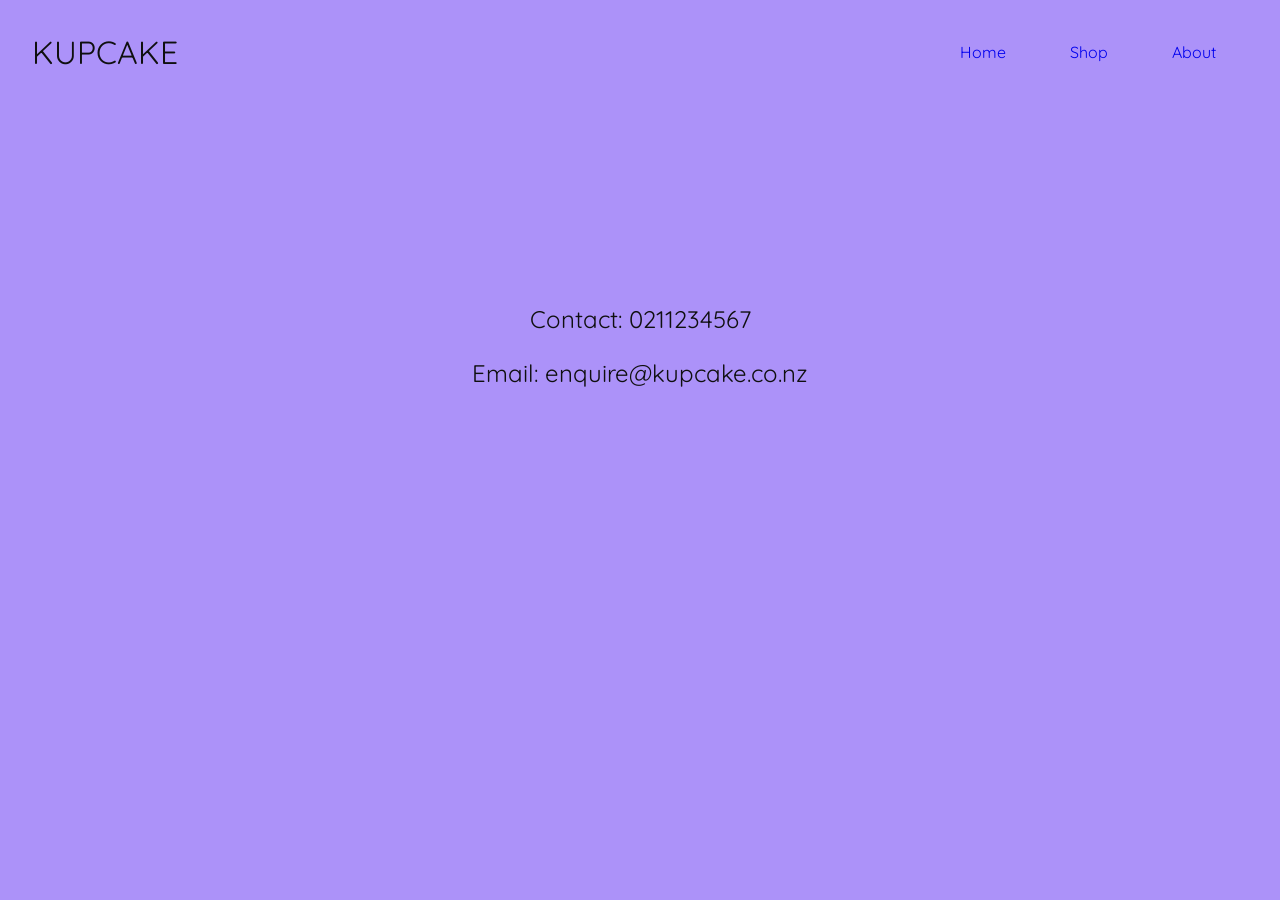
<file: about.html>
<!doctype html>
<html lang="en">
	<head>
		<meta charset="UTF-8" />
		<meta name="viewport" content="width=device-width, initial-scale=1.0" />
		<link rel="stylesheet" href="/css/style.css">
		<title>About</title>
	</head>
	<body>
		<header>
			<h1 class="quicksand-regular">KUPCAKE</h1>
			<nav>
				<a class="quicksand-regular" href="/index.html">Home</a>
				<a class="quicksand-regular" href="/cupcakes.html">Shop</a>
				<a class="quicksand-regular" href="/about.html">About</a>
			</nav>
		</header>
		<section id="about-container">
			<h1 class="quicksand-regular">Contact: 0211234567</h1>
			<h1 class="quicksand-regular">Email: enquire@kupcake.co.nz</h1>
		</section>
	</body>
</html>
</file>
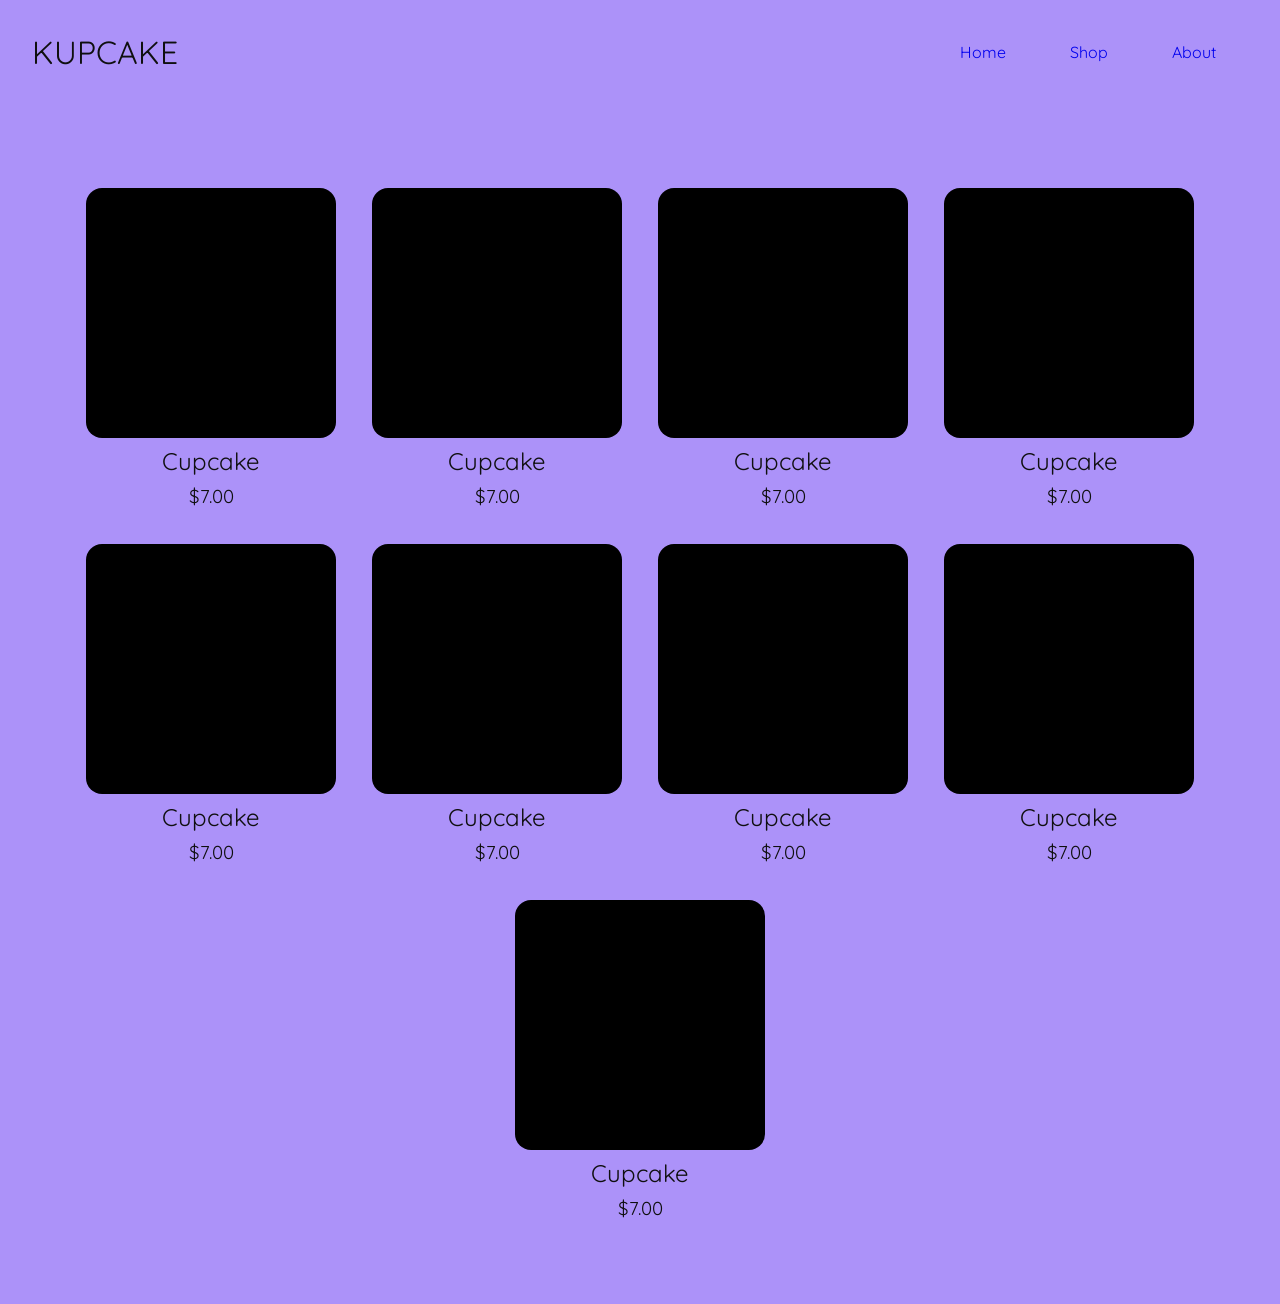
<file: cupcakes.html>
<!doctype html>
<html lang="en">
	<head>
		<meta charset="UTF-8" />
		<meta name="viewport" content="width=device-width, initial-scale=1.0" />
		<link rel="stylesheet" href="/css/style.css" />
		<title>Shop</title>
	</head>
	<body>
		<header>
			<h1 class="quicksand-regular">KUPCAKE</h1>
			<nav>
				<a class="quicksand-regular" href="/index.html">Home</a>
				<a class="quicksand-regular" href="/cupcakes.html">Shop</a>
				<a class="quicksand-regular" href="/about.html">About</a>
			</nav>
		</header>
		<section id="shop-container">
			<a href="/cupcakes/cupcake.html">
				<article class="cupcake-card">
					<div class="image-placeholder"></div>
					<h2 class="quicksand-regular">Cupcake</h2>
					<h3 class="quicksand-regular">$7.00</h3>
				</article>
			</a>
			<a href="/cupcakes/cupcake.html">
				<article class="cupcake-card">
					<div class="image-placeholder"></div>
					<h2 class="quicksand-regular">Cupcake</h2>
					<h3 class="quicksand-regular">$7.00</h3>
				</article>
			</a>
			<a href="/cupcakes/cupcake.html">
				<article class="cupcake-card">
					<div class="image-placeholder"></div>
					<h2 class="quicksand-regular">Cupcake</h2>
					<h3 class="quicksand-regular">$7.00</h3>
				</article>
			</a>
			<a href="/cupcakes/cupcake.html">
				<article class="cupcake-card">
					<div class="image-placeholder"></div>
					<h2 class="quicksand-regular">Cupcake</h2>
					<h3 class="quicksand-regular">$7.00</h3>
				</article>
			</a>
			<a href="/cupcakes/cupcake.html">
				<article class="cupcake-card">
					<div class="image-placeholder"></div>
					<h2 class="quicksand-regular">Cupcake</h2>
					<h3 class="quicksand-regular">$7.00</h3>
				</article>
			</a>
			<a href="/cupcakes/cupcake.html">
				<article class="cupcake-card">
					<div class="image-placeholder"></div>
					<h2 class="quicksand-regular">Cupcake</h2>
					<h3 class="quicksand-regular">$7.00</h3>
				</article>
			</a>
			<a href="/cupcakes/cupcake.html">
				<article class="cupcake-card">
					<div class="image-placeholder"></div>
					<h2 class="quicksand-regular">Cupcake</h2>
					<h3 class="quicksand-regular">$7.00</h3>
				</article>
			</a>
			<a href="/cupcakes/cupcake.html">
				<article class="cupcake-card">
					<div class="image-placeholder"></div>
					<h2 class="quicksand-regular">Cupcake</h2>
					<h3 class="quicksand-regular">$7.00</h3>
				</article>
			</a>
			<a href="/cupcakes/cupcake.html">
				<article class="cupcake-card">
					<div class="image-placeholder"></div>
					<h2 class="quicksand-regular">Cupcake</h2>
					<h3 class="quicksand-regular">$7.00</h3>
				</article>
			</a>
		</section>
	</body>
</html>
</file>
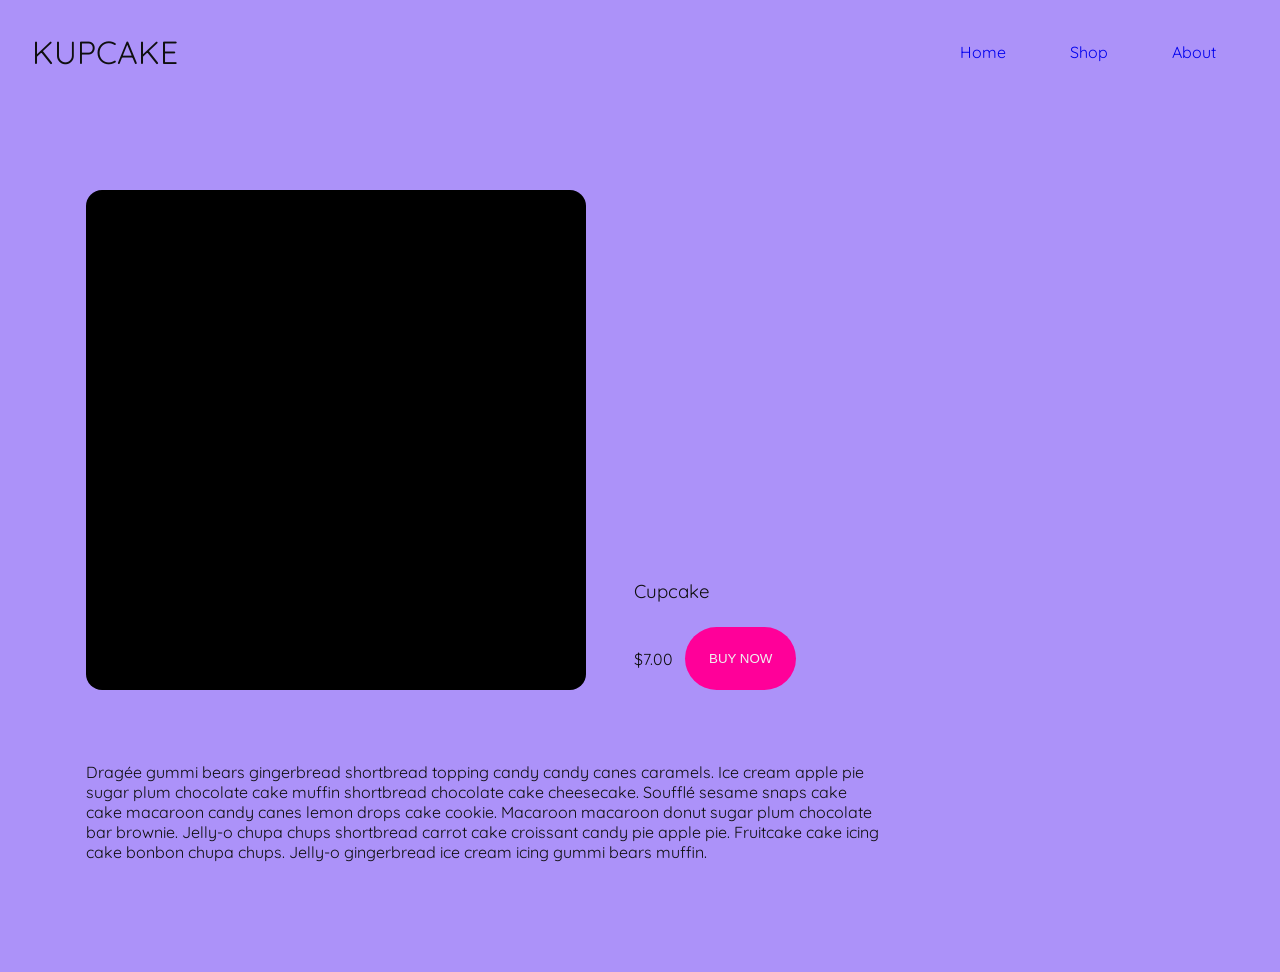
<file: cupcakes/cupcake.html>
<!doctype html>
<html lang="en">
	<head>
		<meta charset="UTF-8" />
		<meta name="viewport" content="width=device-width, initial-scale=1.0" />
		<link rel="stylesheet" href="/css/style.css" />
		<title>Cupcake</title>
	</head>
	<body>
		<header>
			<h1 class="quicksand-regular">KUPCAKE</h1>
			<nav>
				<a class="quicksand-regular" href="/index.html">Home</a>
				<a class="quicksand-regular" href="/cupcakes.html">Shop</a>
				<a class="quicksand-regular" href="/about.html">About</a>
			</nav>
		</header>
		<section class="layout-aside">
			<section>
				<div class="cupcake-image-placeholder"></div>
			</section>
			<aside class="cupcake-header">
					<h1 class="quicksand-regular">Cupcake</h1>
				<section class="buy-now">
					<h1 class="quicksand-regular">$7.00</h1>
					<a href=""><button class="hero-button">BUY NOW</button></a>
				</section>
			</aside>
			<section class="cupcake-description">
				<p class="quicksand-regular">Dragée gummi bears gingerbread shortbread topping candy candy canes caramels. Ice cream apple pie sugar plum chocolate cake muffin shortbread chocolate cake cheesecake. Soufflé sesame snaps cake cake macaroon candy canes lemon drops cake cookie. Macaroon macaroon donut sugar plum chocolate bar brownie. Jelly-o chupa chups shortbread carrot cake croissant candy pie apple pie. Fruitcake cake icing cake bonbon chupa chups. Jelly-o gingerbread ice cream icing gummi bears muffin.</p>
			</section>
		</section>
	</body>
</html>
</file>
<file: css/style.css>
@import url("https://fonts.googleapis.com/css2?family=Noto+Serif:ital,wght@0,100..900;1,100..900&family=Quicksand:wght@300..700&display=swap");

:root {
	--primary-color: #ac92f9;
	/* --secondary-color:; */
	--accent-color: #ff0099;
	--black: #0f0f0f;
	--white: #f0f0f0;
}

/* BASE */

html,
body {
	margin: 0;
	padding: 0;
	min-height: 100dvh;
}

/* TYPOGRAPHY */

h1, h2, h3, h4, p {
	margin: 0;
	color: var(--black);
}

h1 {
}

h2 {
}

h3 {
}

h4 {
}

p {

}

a {
	text-decoration: none;
}

.body {
	font-size: 18px;
}

.quicksand-light {
	font-family: "Quicksand", sans-serif;
	font-optical-sizing: auto;
	font-weight: 300;
	font-style: normal;
}

.quicksand-regular {
	font-family: "Quicksand", sans-serif;
	font-optical-sizing: auto;
	font-weight: 400;
	font-style: normal;
}

.quicksand-bold {
	font-family: "Quicksand", sans-serif;
	font-optical-sizing: auto;
	font-weight: 700;
	font-style: normal;
}

.noto-serif-regular {
	font-family: "Noto Serif", serif;
	font-optical-sizing: auto;
	font-weight: 400;
	font-style: normal;
	font-variation-settings: "wdth" 100;
}

.noto-serif-light {
	font-family: "Noto Serif", serif;
	font-optical-sizing: auto;
	font-weight: 300;
	font-style: normal;
	font-variation-settings: "wdth" 100;
}

.noto-serif-bold {
	font-family: "Noto Serif", serif;
	font-optical-sizing: auto;
	font-weight: 700;
	font-style: normal;
	font-variation-settings: "wdth" 100;
}

/* LAYOUT */

body {
	display: flex;
	flex-direction: column;
	/* justify-content: space-between; */
	background-color: var(--primary-color)
}

header {
	display: flex;
	flex-direction: row;
	justify-content: space-between;
	align-items: center;
	padding: 32px 64px 32px 32px;
	/* border: 1px solid red; */
}

#hero-container {
	padding: 300px 84px;
	display: flex;
	flex-direction: column;
	justify-content: center;
	gap: 24px;
	/* border: 1px solid red; */
}

footer {
	padding: 32px;
	/* border: 1px solid red; */
}

.cupcake-card {
	display: flex;
	flex-direction: column;
	align-items: center;
	justify-content: center;
	gap: 8px;
}

#shop-container {
	display: flex;
	padding: 84px 24px;
	flex-direction: row;
	gap: 36px;
	flex-wrap:wrap;
	align-items: center;
	justify-content: center;
	/* border: 1px solid red; */
}

.layout-aside {
	display: flex;
	padding: 86px 86px;
	flex-wrap: wrap;
	gap: 48px;
	/* border: 1px solid; */
}

.cupcake-header {
	display: flex;
	flex-direction: column;
	justify-content: end;
	gap: 24px;
	/* border: 1px solid; */
}

.cupcake-description {
	padding: 24px 0px;
	max-width: 800px;
}

.buy-now {
	display: flex;
	align-items: center;
	gap: 12px;
}

/* COMPONENTS */

nav {
	display: flex;
	flex-direction: row;
	gap: 64px;
}

.hero-button {
	border: none;
	padding: 24px;
	border-radius: 48px;
	background-color: var(--accent-color);
	color: var(--white);
}

#about-container {
	display: flex;
	flex-direction: column;
	align-items: center;
	padding: 200px;
	gap: 24px;
}

/* UTILITIES */

.image-placeholder {
	background-color: black;
	aspect-ratio: 1 / 1;
	width: 250px;
	border-radius: 16px;
}

.cupcake-image-placeholder {
	background-color: black;
	aspect-ratio: 1 / 1;
	width: 500px;
	border-radius: 16px;
}
</file>
